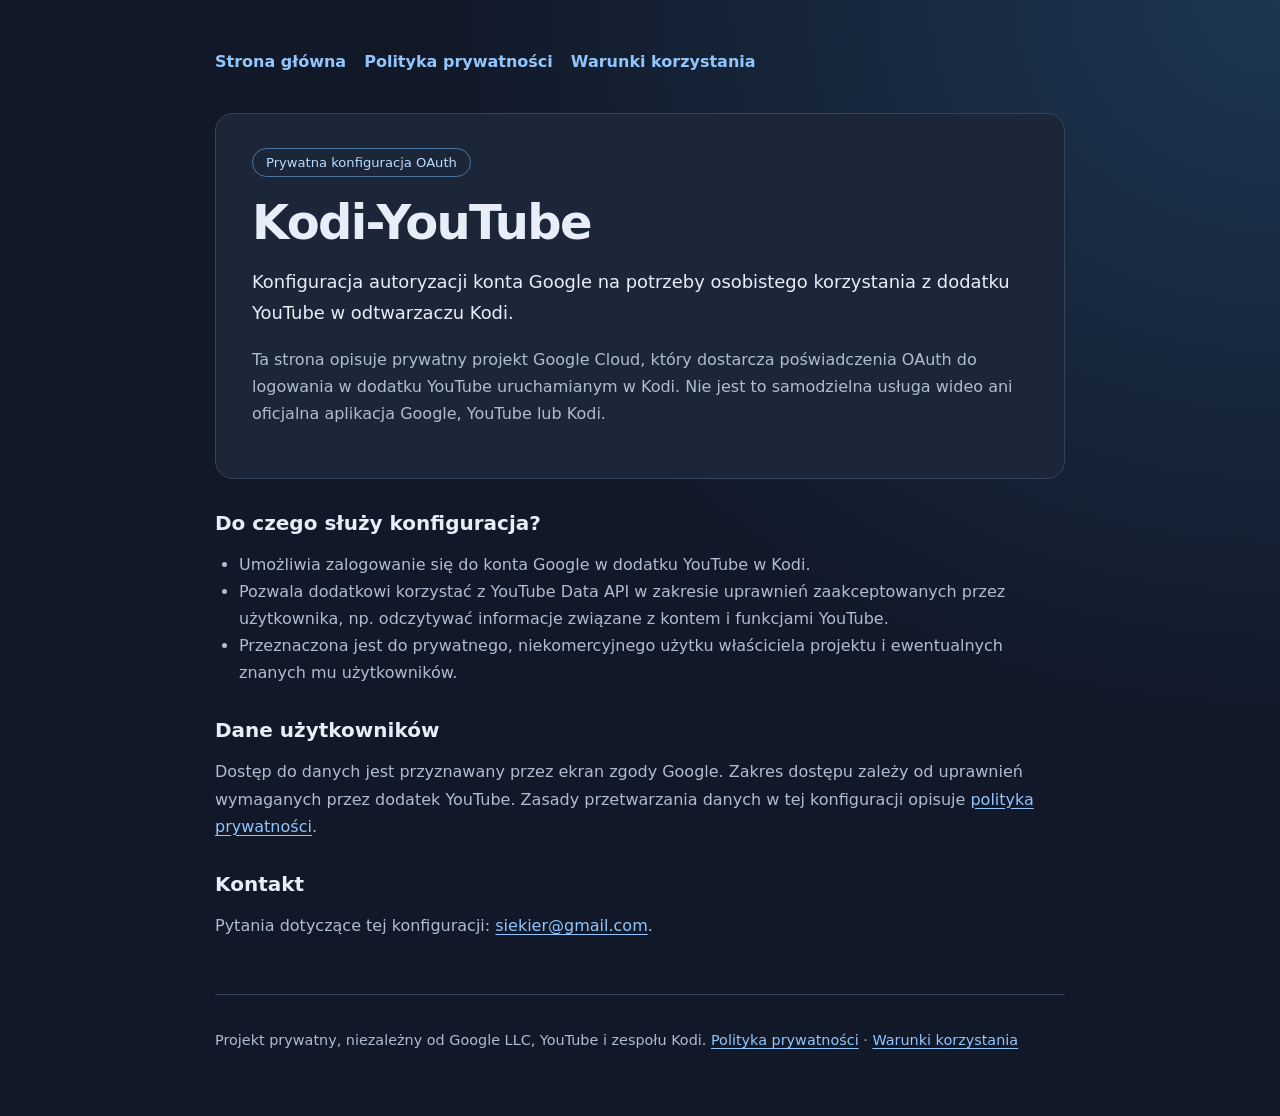
<file: index.html>
<!doctype html>
<html lang="pl"><head><meta charset="utf-8"><meta name="viewport" content="width=device-width,initial-scale=1"><title>Kodi-YouTube — prywatna integracja</title><link rel="stylesheet" href="style.css"></head>
<body><main><nav><a href="index.html" aria-current="page">Strona główna</a><a href="privacy.html">Polityka prywatności</a><a href="terms.html">Warunki korzystania</a></nav>
<section class="hero"><span class="pill">Prywatna konfiguracja OAuth</span><h1>Kodi-YouTube</h1><p class="lead">Konfiguracja autoryzacji konta Google na potrzeby osobistego korzystania z dodatku YouTube w odtwarzaczu Kodi.</p><p>Ta strona opisuje prywatny projekt Google Cloud, który dostarcza poświadczenia OAuth do logowania w dodatku YouTube uruchamianym w Kodi. Nie jest to samodzielna usługa wideo ani oficjalna aplikacja Google, YouTube lub Kodi.</p></section>
<section class="section"><h2>Do czego służy konfiguracja?</h2><ul><li>Umożliwia zalogowanie się do konta Google w dodatku YouTube w Kodi.</li><li>Pozwala dodatkowi korzystać z YouTube Data API w zakresie uprawnień zaakceptowanych przez użytkownika, np. odczytywać informacje związane z kontem i funkcjami YouTube.</li><li>Przeznaczona jest do prywatnego, niekomercyjnego użytku właściciela projektu i ewentualnych znanych mu użytkowników.</li></ul></section>
<section class="section"><h2>Dane użytkowników</h2><p>Dostęp do danych jest przyznawany przez ekran zgody Google. Zakres dostępu zależy od uprawnień wymaganych przez dodatek YouTube. Zasady przetwarzania danych w tej konfiguracji opisuje <a href="privacy.html">polityka prywatności</a>.</p></section>
<section class="section"><h2>Kontakt</h2><p>Pytania dotyczące tej konfiguracji: <a href="mailto:siekier@gmail.com">siekier@gmail.com</a>.</p></section>
<footer><p>Projekt prywatny, niezależny od Google LLC, YouTube i zespołu Kodi. <a href="privacy.html">Polityka prywatności</a> · <a href="terms.html">Warunki korzystania</a></p></footer></main></body></html>
</file>
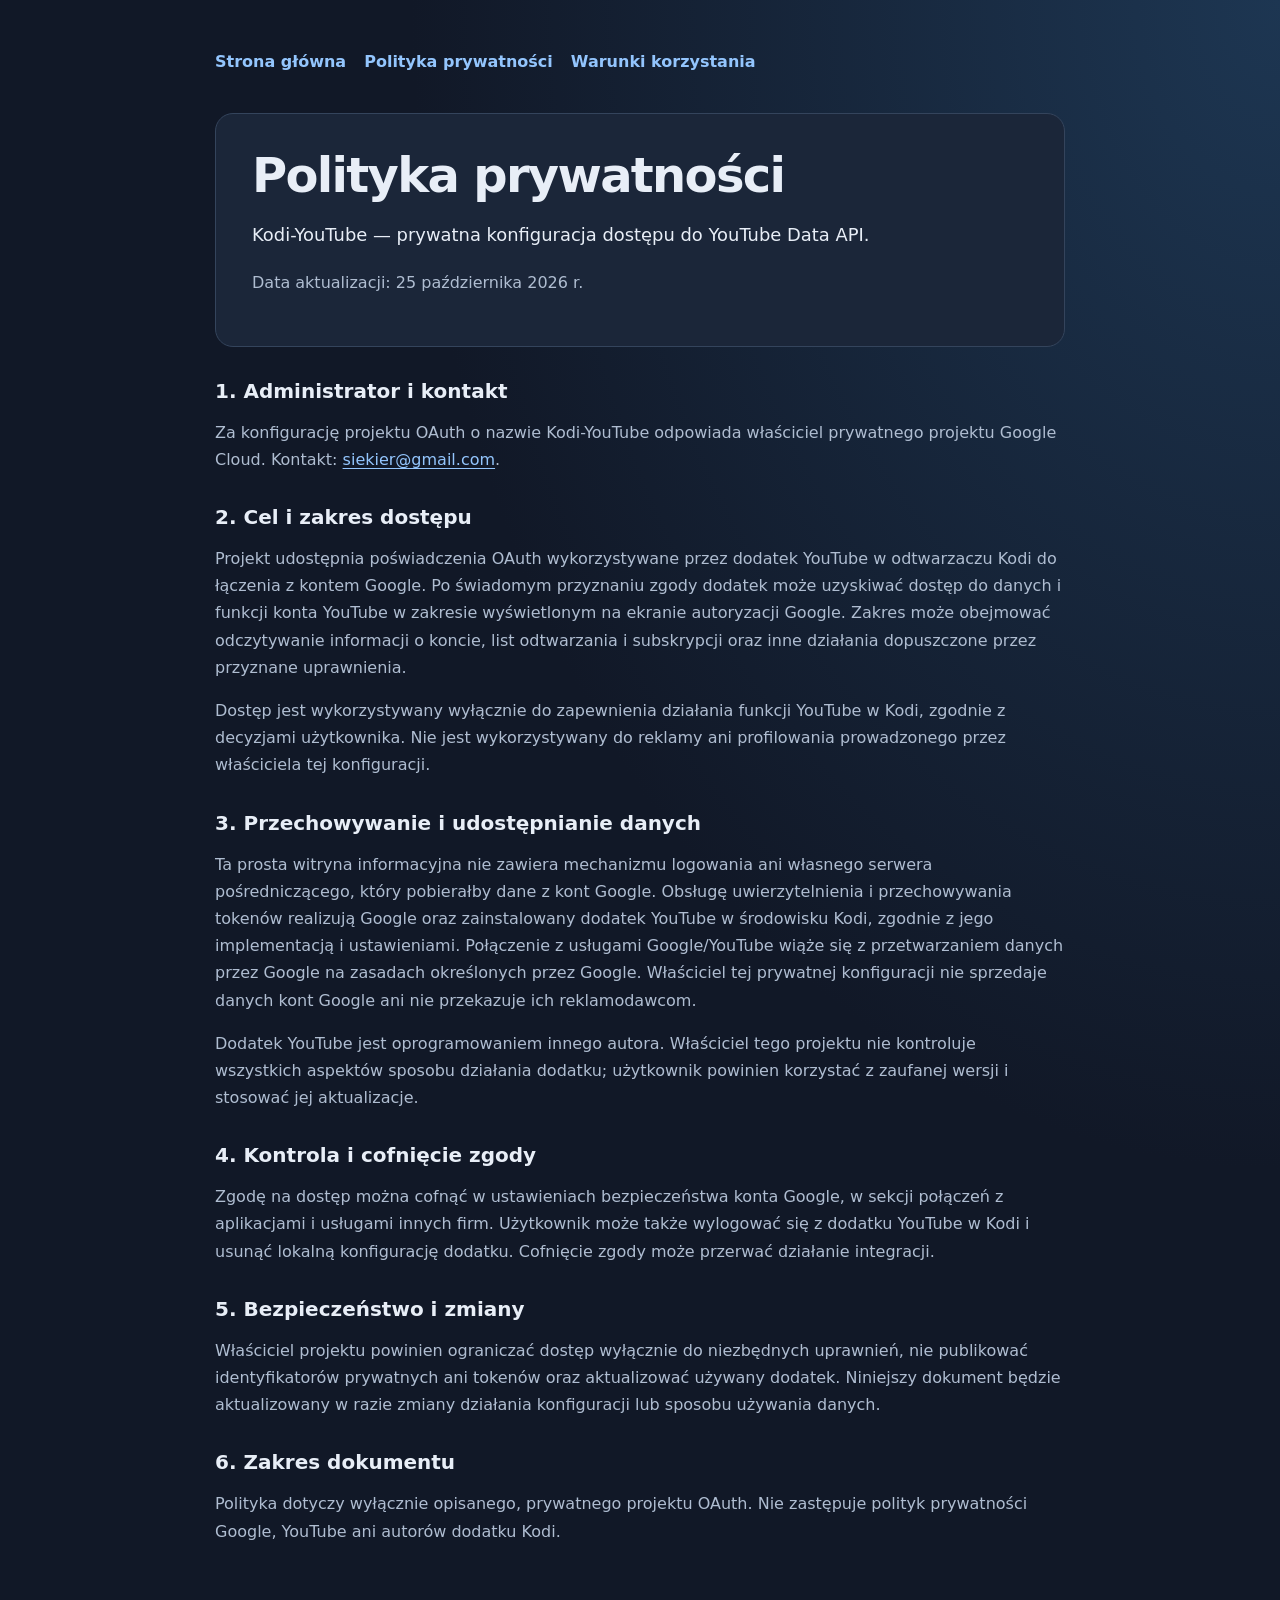
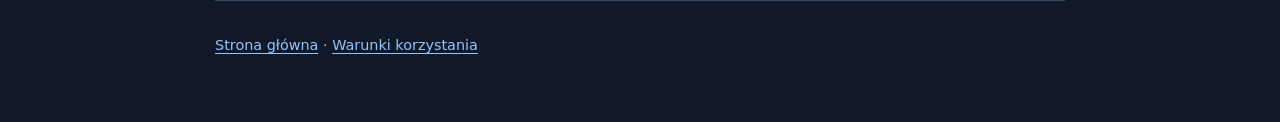
<file: privacy.html>
<!doctype html>
<html lang="pl"><head><meta charset="utf-8"><meta name="viewport" content="width=device-width,initial-scale=1"><title>Polityka prywatności — Kodi-YouTube</title><link rel="stylesheet" href="style.css"></head><body><main><nav><a href="index.html">Strona główna</a><a href="privacy.html" aria-current="page">Polityka prywatności</a><a href="terms.html">Warunki korzystania</a></nav>
<section class="hero"><h1>Polityka prywatności</h1><p class="lead">Kodi-YouTube — prywatna konfiguracja dostępu do YouTube Data API.</p><p>Data aktualizacji: 25 października 2026 r.</p></section>
<section class="section"><h2>1. Administrator i kontakt</h2><p>Za konfigurację projektu OAuth o nazwie Kodi-YouTube odpowiada właściciel prywatnego projektu Google Cloud. Kontakt: <a href="mailto:siekier@gmail.com">siekier@gmail.com</a>.</p></section>
<section class="section"><h2>2. Cel i zakres dostępu</h2><p>Projekt udostępnia poświadczenia OAuth wykorzystywane przez dodatek YouTube w odtwarzaczu Kodi do łączenia z kontem Google. Po świadomym przyznaniu zgody dodatek może uzyskiwać dostęp do danych i funkcji konta YouTube w zakresie wyświetlonym na ekranie autoryzacji Google. Zakres może obejmować odczytywanie informacji o koncie, list odtwarzania i subskrypcji oraz inne działania dopuszczone przez przyznane uprawnienia.</p><p>Dostęp jest wykorzystywany wyłącznie do zapewnienia działania funkcji YouTube w Kodi, zgodnie z decyzjami użytkownika. Nie jest wykorzystywany do reklamy ani profilowania prowadzonego przez właściciela tej konfiguracji.</p></section>
<section class="section"><h2>3. Przechowywanie i udostępnianie danych</h2><p>Ta prosta witryna informacyjna nie zawiera mechanizmu logowania ani własnego serwera pośredniczącego, który pobierałby dane z kont Google. Obsługę uwierzytelnienia i przechowywania tokenów realizują Google oraz zainstalowany dodatek YouTube w środowisku Kodi, zgodnie z jego implementacją i ustawieniami. Połączenie z usługami Google/YouTube wiąże się z przetwarzaniem danych przez Google na zasadach określonych przez Google. Właściciel tej prywatnej konfiguracji nie sprzedaje danych kont Google ani nie przekazuje ich reklamodawcom.</p><p>Dodatek YouTube jest oprogramowaniem innego autora. Właściciel tego projektu nie kontroluje wszystkich aspektów sposobu działania dodatku; użytkownik powinien korzystać z zaufanej wersji i stosować jej aktualizacje.</p></section>
<section class="section"><h2>4. Kontrola i cofnięcie zgody</h2><p>Zgodę na dostęp można cofnąć w ustawieniach bezpieczeństwa konta Google, w sekcji połączeń z aplikacjami i usługami innych firm. Użytkownik może także wylogować się z dodatku YouTube w Kodi i usunąć lokalną konfigurację dodatku. Cofnięcie zgody może przerwać działanie integracji.</p></section>
<section class="section"><h2>5. Bezpieczeństwo i zmiany</h2><p>Właściciel projektu powinien ograniczać dostęp wyłącznie do niezbędnych uprawnień, nie publikować identyfikatorów prywatnych ani tokenów oraz aktualizować używany dodatek. Niniejszy dokument będzie aktualizowany w razie zmiany działania konfiguracji lub sposobu używania danych.</p></section>
<section class="section"><h2>6. Zakres dokumentu</h2><p>Polityka dotyczy wyłącznie opisanego, prywatnego projektu OAuth. Nie zastępuje polityk prywatności Google, YouTube ani autorów dodatku Kodi.</p></section>
<footer><p><a href="index.html">Strona główna</a> · <a href="terms.html">Warunki korzystania</a></p></footer></main></body></html>
</file>
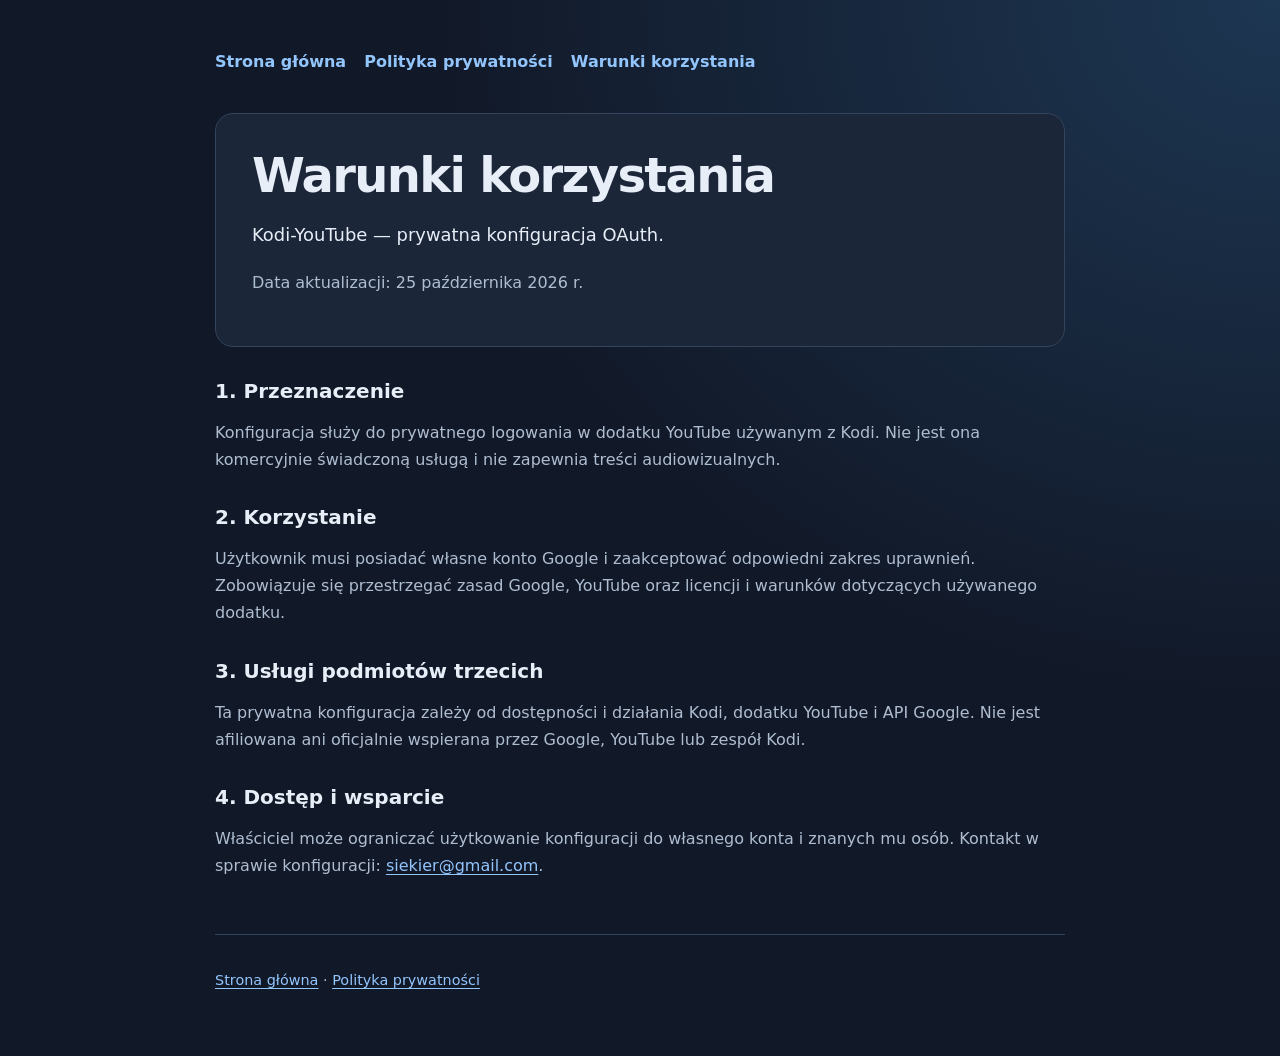
<file: terms.html>
<!doctype html>
<html lang="pl"><head><meta charset="utf-8"><meta name="viewport" content="width=device-width,initial-scale=1"><title>Warunki korzystania — Kodi-YouTube</title><link rel="stylesheet" href="style.css"></head><body><main><nav><a href="index.html">Strona główna</a><a href="privacy.html">Polityka prywatności</a><a href="terms.html" aria-current="page">Warunki korzystania</a></nav>
<section class="hero"><h1>Warunki korzystania</h1><p class="lead">Kodi-YouTube — prywatna konfiguracja OAuth.</p><p>Data aktualizacji: 25 października 2026 r.</p></section>
<section class="section"><h2>1. Przeznaczenie</h2><p>Konfiguracja służy do prywatnego logowania w dodatku YouTube używanym z Kodi. Nie jest ona komercyjnie świadczoną usługą i nie zapewnia treści audiowizualnych.</p></section>
<section class="section"><h2>2. Korzystanie</h2><p>Użytkownik musi posiadać własne konto Google i zaakceptować odpowiedni zakres uprawnień. Zobowiązuje się przestrzegać zasad Google, YouTube oraz licencji i warunków dotyczących używanego dodatku.</p></section>
<section class="section"><h2>3. Usługi podmiotów trzecich</h2><p>Ta prywatna konfiguracja zależy od dostępności i działania Kodi, dodatku YouTube i API Google. Nie jest afiliowana ani oficjalnie wspierana przez Google, YouTube lub zespół Kodi.</p></section>
<section class="section"><h2>4. Dostęp i wsparcie</h2><p>Właściciel może ograniczać użytkowanie konfiguracji do własnego konta i znanych mu osób. Kontakt w sprawie konfiguracji: <a href="mailto:siekier@gmail.com">siekier@gmail.com</a>.</p></section>
<footer><p><a href="index.html">Strona główna</a> · <a href="privacy.html">Polityka prywatności</a></p></footer></main></body></html>
</file>
<file: style.css>
:root{color-scheme:dark;font-family:system-ui,-apple-system,'Segoe UI',sans-serif;--bg:#111827;--surface:#1b2639;--text:#e8eef7;--muted:#afbdd1;--line:#34445c;--accent:#93c5fd}*{box-sizing:border-box}body{margin:0;background:radial-gradient(ellipse at top right,#1d3652 0%,var(--bg) 48%);color:var(--text);min-height:100vh}main{width:min(850px,calc(100% - 40px));margin:52px auto 64px}nav{display:flex;gap:18px;flex-wrap:wrap;margin-bottom:42px}a{color:var(--accent);text-underline-offset:3px}nav a{font-weight:600;text-decoration:none}.hero{padding:34px 36px;background:var(--surface);border:1px solid var(--line);border-radius:18px}h1{font-size:clamp(2rem,5vw,3rem);letter-spacing:-.035em;line-height:1.13;margin:0 0 17px}h2{font-size:1.25rem;margin:32px 0 10px}p,li{line-height:1.7;color:var(--muted)}p.lead{font-size:1.12rem;color:var(--text)}.pill{display:inline-block;margin-bottom:18px;border:1px solid #4976a3;padding:6px 13px;border-radius:999px;color:#b8dcff;font-size:.82rem}.section{margin-top:32px}footer{margin-top:55px;padding-top:18px;border-top:1px solid var(--line);font-size:.9rem;color:var(--muted)}ul{padding-left:24px}strong{color:var(--text)}@media(max-width:540px){main{margin:25px auto}.hero{padding:24px}nav{margin-bottom:25px}}
</file>
